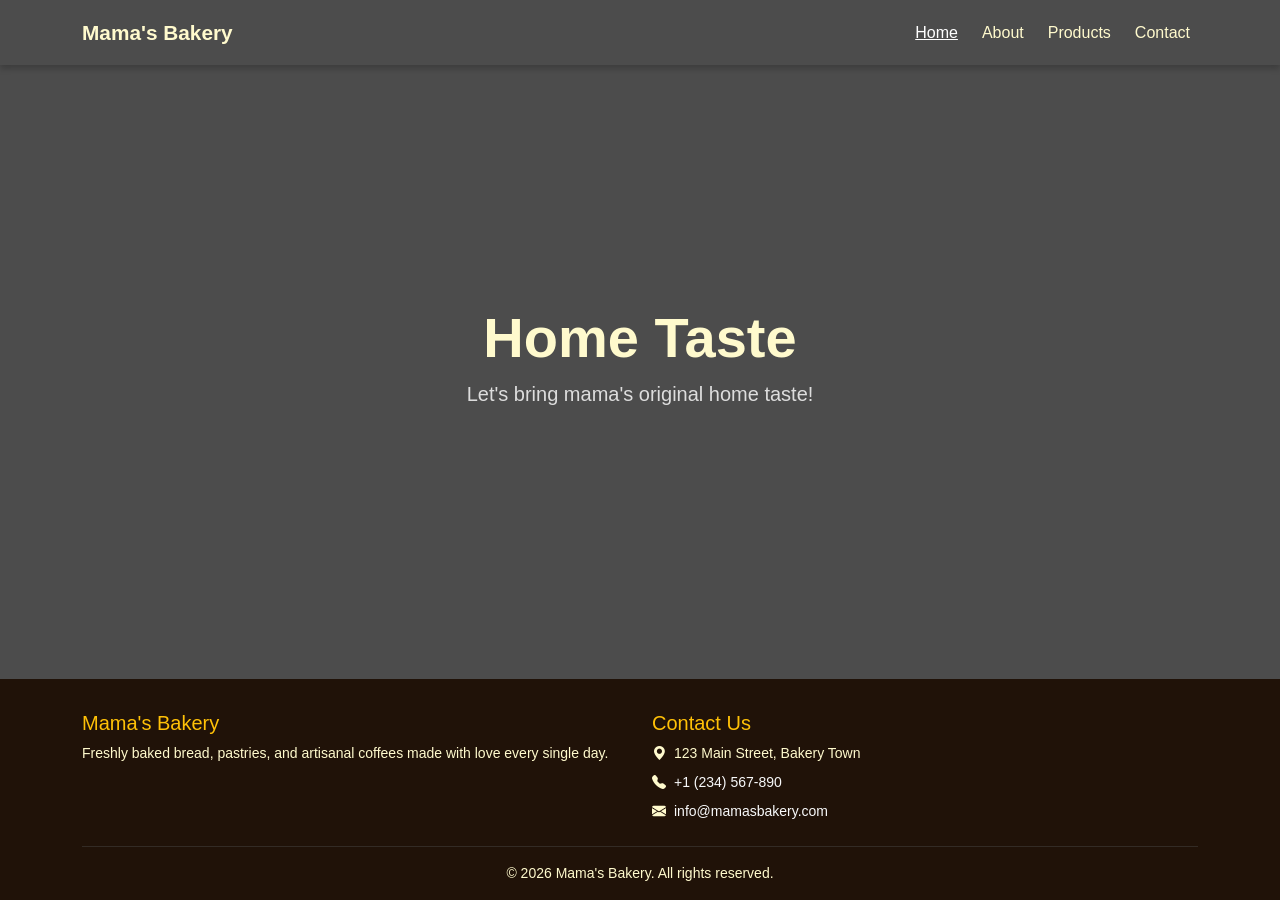
<file: index.html>
<!DOCTYPE html>
<html lang="en">
<head>
    <meta charset="utf-8">
    <meta name="viewport" content="width=device-width, initial-scale=1">
    <title>Mama's Bakery</title>

    <!-- Bootstrap 5 CSS & Icons -->
    <link href="https://cdn.jsdelivr.net/npm/bootstrap@5.3.3/dist/css/bootstrap.min.css" rel="stylesheet">
    <link href="https://cdn.jsdelivr.net/npm/bootstrap-icons@1.11.3/font/bootstrap-icons.min.css" rel="stylesheet">
    <link href="style.css" rel="stylesheet">
</head>

<body class="home-page">
    <header>
        <nav class="navbar navbar-expand-lg custom-navbar">
            <div class="container">
                <a class="navbar-brand page-logo" href="index.html">Mama's Bakery</a>
                <button class="navbar-toggler" type="button" data-bs-toggle="collapse" data-bs-target="#mainNav"
                        aria-controls="mainNav" aria-expanded="false" aria-label="Toggle navigation">
                    <span class="navbar-toggler-icon"></span>
                </button>
                <div class="collapse navbar-collapse" id="mainNav">
                    <ul class="navbar-nav ms-auto">
                        <li class="nav-item"><a class="nav-link active" aria-current="page" href="index.html">Home</a></li>
                        <li class="nav-item"><a class="nav-link" href="about.html">About</a></li>
                        <li class="nav-item"><a class="nav-link" href="products.html">Products</a></li>
                        <li class="nav-item"><a class="nav-link" href="contact.html">Contact</a></li>
                    </ul>
                </div>
            </div>
        </nav>
    </header>

    <main class="content d-flex flex-column justify-content-center align-items-center text-center">
        <h1 class="page-title display-4">Home Taste</h1>
        <p class="subtitle lead">Let's bring mama's original home taste!</p>
    </main>

    <footer class="footer">
        <div class="container">
            <div class="row gy-4 text-center text-md-start">
                <div class="col-md-6 footer-col">
                    <h3 class="h5 text-warning">Mama's Bakery</h3>
                    <p>Freshly baked bread, pastries, and artisanal coffees made with love every single day.</p>
                </div>
                <div class="col-md-6 footer-col">
                    <h4 class="h5 text-warning">Contact Us</h4>
                    <p><i class="bi bi-geo-alt-fill me-2"></i>123 Main Street, Bakery Town</p>
                    <p><i class="bi bi-telephone-fill me-2"></i><a href="tel:+1234567890" class="text-decoration-none text-light">+1 (234) 567-890</a></p>
                    <p><i class="bi bi-envelope-fill me-2"></i><a href="mailto:info@mamasbakery.com" class="text-decoration-none text-light">info@mamasbakery.com</a></p>
                </div>
            </div>
            <hr class="border-secondary my-3">
            <div class="footer-bottom text-center">
                <p class="mb-0">&copy; 2026 Mama's Bakery. All rights reserved.</p>
            </div>
        </div>
    </footer>

    <!-- Bootstrap 5 JS -->
    <script src="https://cdn.jsdelivr.net/npm/bootstrap@5.3.3/dist/js/bootstrap.bundle.min.js"></script>
</body>
</html>
</file>
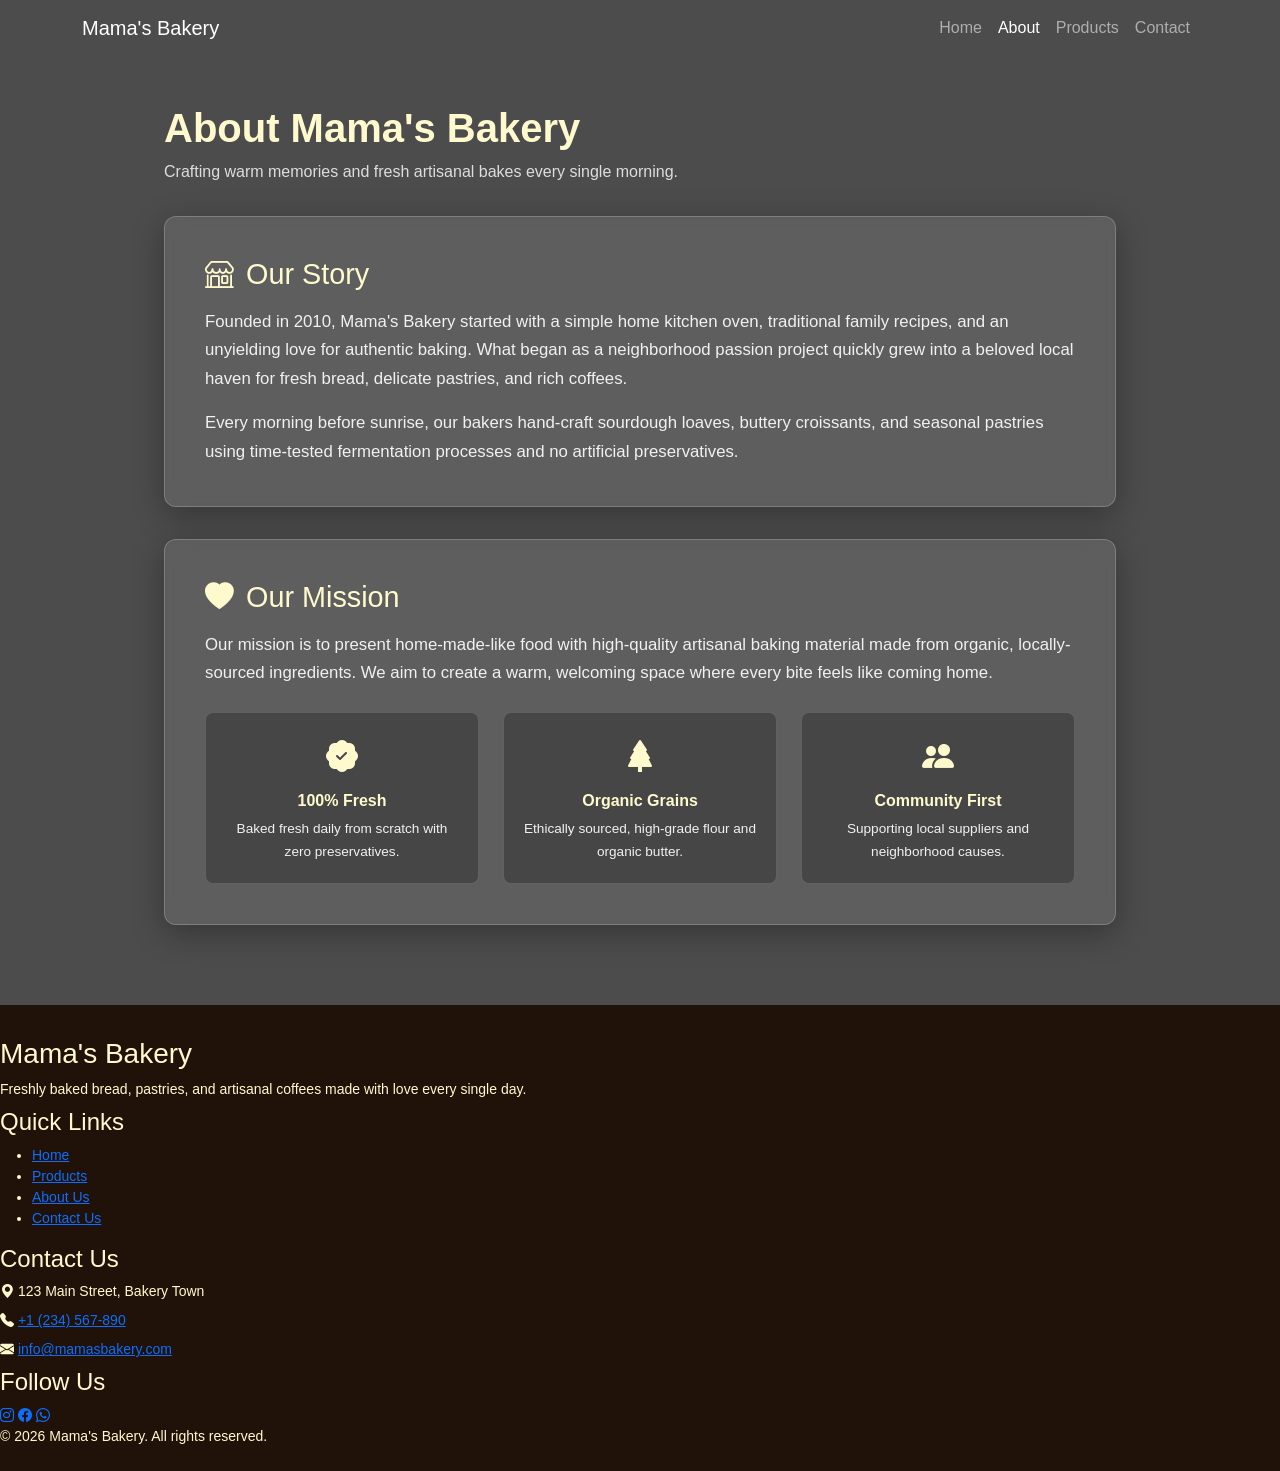
<file: about.html>
<!DOCTYPE html>
<html lang="en">
    <head>
        <meta charset="utf-8">
        <meta name="viewport" content="width=device-width, initial-scale=1.0">
        <title>About Us - Mama's Bakery</title>
        <link href="https://cdn.jsdelivr.net/npm/bootstrap@5.3.3/dist/css/bootstrap.min.css" rel="stylesheet">
        <link rel="stylesheet" href="https://cdn.jsdelivr.net/npm/bootstrap-icons@1.11.3/font/bootstrap-icons.min.css">
        <link rel="stylesheet" href="style.css">
        <script src="https://cdn.jsdelivr.net/npm/bootstrap@5.3.3/dist/js/bootstrap.bundle.min.js"></script>

        </head>
<body class="about-page">

    <nav class="navbar navbar-expand-lg navbar-dark custom-nav">
  <div class="container">
    <a class="navbar-brand" href="index.html">Mama's Bakery</a>
    <button class="navbar-toggler" type="button" data-bs-toggle="collapse" data-bs-target="#mainNav"
            aria-controls="mainNav" aria-expanded="false" aria-label="Toggle navigation">
      <span class="navbar-toggler-icon"></span>
    </button>
    <div class="collapse navbar-collapse" id="mainNav">
      <ul class="navbar-nav ms-auto">
       <li class="nav-item"><a class="nav-link" href="index.html">Home</a></li>
       <li class="nav-item"><a class="nav-link active" aria-current="page" href="about.html">About</a></li>
        <li class="nav-item"><a class="nav-link" href="products.html">Products</a></li>
        <li class="nav-item"><a class="nav-link" href="contact.html">Contact</a></li>

      </ul>
    </div>
  </div>
</nav>

    <main class="about-section">
        <h1 class="page-title">About Mama's Bakery</h1>
        <p class="subtitle">Crafting warm memories and fresh artisanal bakes every single morning.</p>

        <article class="glass-card">
            <h2><i class="bi bi-shop"></i> Our Story</h2>
            <p>
                Founded in 2010, Mama's Bakery started with a simple home kitchen oven, traditional family recipes, and an unyielding love for authentic baking. What began as a neighborhood passion project quickly grew into a beloved local haven for fresh bread, delicate pastries, and rich coffees.
            </p>
            <p>
                Every morning before sunrise, our bakers hand-craft sourdough loaves, buttery croissants, and seasonal pastries using time-tested fermentation processes and no artificial preservatives.
            </p>
        </article>

        <article class="glass-card">
            <h2><i class="bi bi-heart-fill"></i> Our Mission</h2>
            <p>
                Our mission is to present home-made-like food with high-quality artisanal baking material made from organic, locally-sourced ingredients. We aim to create a warm, welcoming space where every bite feels like coming home.
            </p>

            <div class="values-grid">
                <div class="value-box">
                    <div class="value-icon"><i class="bi bi-patch-check-fill"></i></div>
                    <div class="value-title">100% Fresh</div>
                    <p style="font-size: 0.85rem;">Baked fresh daily from scratch with zero preservatives.</p>
                </div>

                <div class="value-box">
                    <div class="value-icon"><i class="bi bi-tree-fill"></i></div>
                    <div class="value-title">Organic Grains</div>
                    <p style="font-size: 0.85rem;">Ethically sourced, high-grade flour and organic butter.</p>
                </div>

                <div class="value-box">
                    <div class="value-icon"><i class="bi bi-people-fill"></i></div>
                    <div class="value-title">Community First</div>
                    <p style="font-size: 0.85rem;">Supporting local suppliers and neighborhood causes.</p>
                </div>
            </div>
        </article>
    </main>

    <footer class="footer">
        <div class="footer-container">
            
            <div class="footer-col">
                <h3>Mama's Bakery</h3>
                <p>Freshly baked bread, pastries, and artisanal coffees made with love every single day.</p>
            </div>

            <div class="footer-col">
                <h4>Quick Links</h4>
                <ul class="footer-links">
                    <li><a href="index.html">Home</a></li>
                    <li><a href="products.html">Products</a></li>
                    <li><a href="about.html">About Us</a></li>
                    <li><a href="contact.html">Contact Us</a></li>
                </ul>
            </div>

            <div class="footer-col">
                <h4>Contact Us</h4>
                <p><i class="bi bi-geo-alt-fill"></i> 123 Main Street, Bakery Town</p>
                <p><i class="bi bi-telephone-fill"></i> <a href="tel:+1234567890">+1 (234) 567-890</a></p>
                <p><i class="bi bi-envelope-fill"></i> <a href="mailto:info@mamasbakery.com">info@mamasbakery.com</a></p>
            </div>

            <div class="footer-col">
                <h4>Follow Us</h4>
                <div class="footer-socials">
                    <a href="https://instagram.com" target="_blank" aria-label="Instagram"><i class="bi bi-instagram"></i></a>
                    <a href="https://facebook.com" target="_blank" aria-label="Facebook"><i class="bi bi-facebook"></i></a>
                    <a href="https://wa.me/1234567890" target="_blank" aria-label="WhatsApp"><i class="bi bi-whatsapp"></i></a>
                </div>
            </div>

        </div>

        <div class="footer-bottom">
            <p>&copy; 2026 Mama's Bakery. All rights reserved.</p>
        </div>
    </footer>

</body>
</html>
</file>
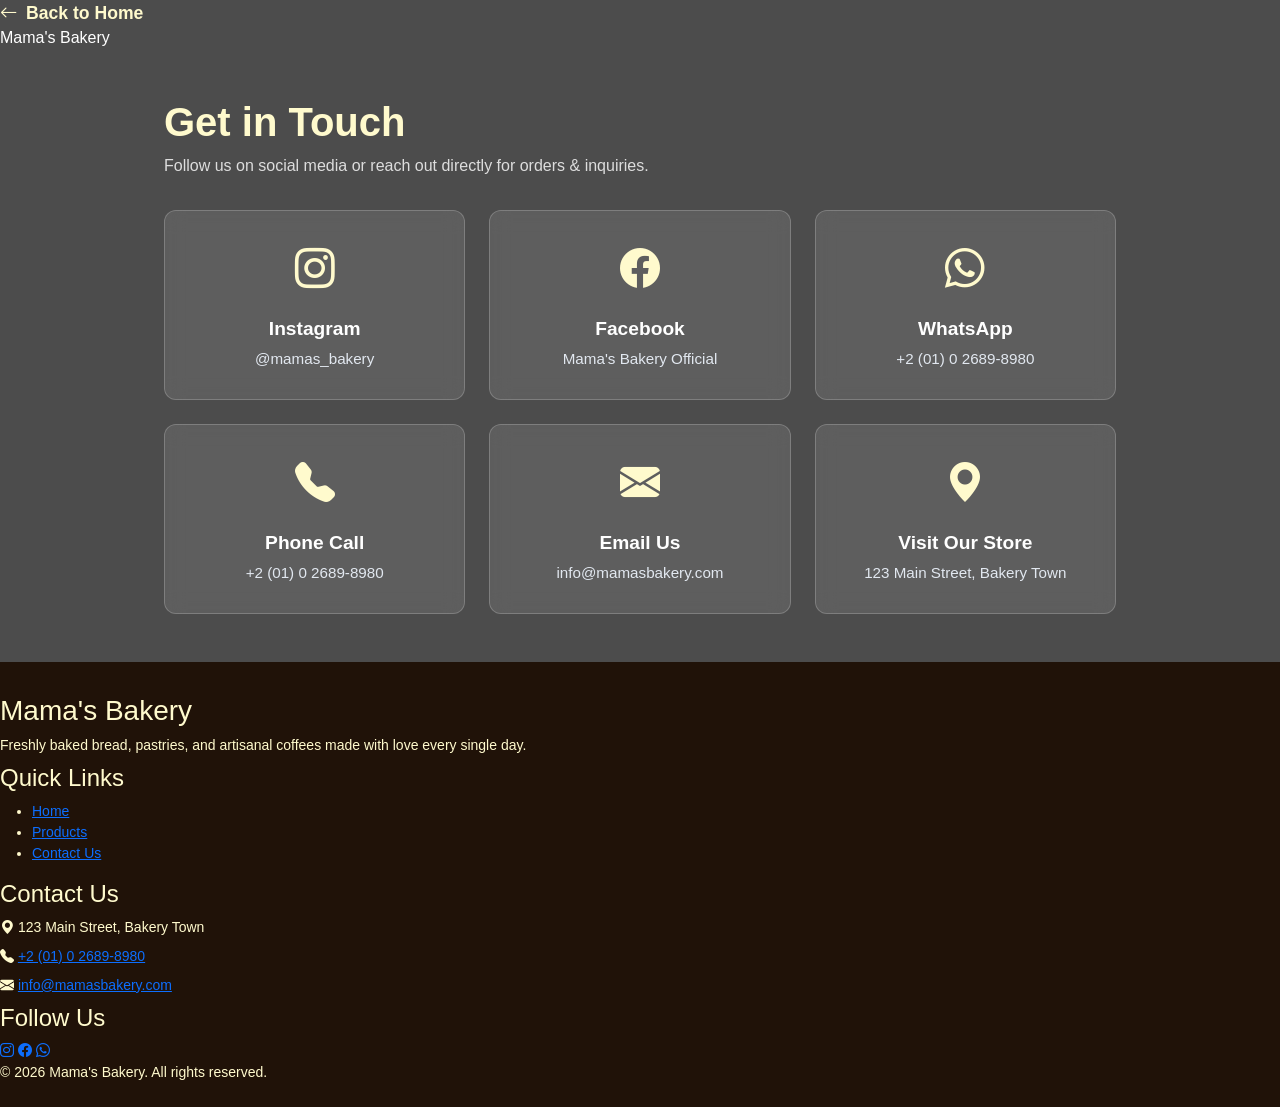
<file: contact.html>
<!DOCTYPE html>
<html lang="en">
    <head>
        <meta charset="utf-8">
        <meta name="viewport" content="width=device-width, initial-scale=1.0">
        <title>Contact Us - Mama's Bakery</title>
        <link href="https://cdn.jsdelivr.net/npm/bootstrap@5.3.3/dist/css/bootstrap.min.css" rel="stylesheet">
        <link rel="stylesheet" href="https://cdn.jsdelivr.net/npm/bootstrap-icons@1.11.3/font/bootstrap-icons.min.css">
        <script src="https://cdn.jsdelivr.net/npm/bootstrap@5.3.3/dist/js/bootstrap.bundle.min.js"></script>
        <link rel="stylesheet" href="style.css">
    </head>
    
    <body class="contact-page">
        <nav class="top-bar">
        <a href="index.html" class="back-btn">
            <i class="bi bi-arrow-left"></i> Back to Home
        </a>
        <div class="page-logo">Mama's Bakery</div>
    </nav>
     
    <main class="content">
        <h1 class="page-title">Get in Touch</h1>
        <p class="subtitle">Follow us on social media or reach out directly for orders & inquiries.</p>

        <div class="contact-grid">

            <a href="https://instagram.com" target="_blank" class="contact-card">
                <div class="icon-box">
                    <i class="bi bi-instagram"></i>
                </div>
                <div class="card-label">Instagram</div>
                <div class="card-detail">@mamas_bakery</div>
            </a>

            <a href="https://facebook.com" target="_blank" class="contact-card">
                <div class="icon-box">
                    <i class="bi bi-facebook"></i>
                </div>
                <div class="card-label">Facebook</div>
                <div class="card-detail">Mama's Bakery Official</div>
            </a>

            <a href="https://wa.me/1234567890" target="_blank" class="contact-card">
                <div class="icon-box">
                    <i class="bi bi-whatsapp"></i>
                </div>
                <div class="card-label">WhatsApp</div>
                <div class="card-detail">+2 (01) 0 2689-8980</div>
            </a>

            <a href="tel:+1234567890" class="contact-card">
                <div class="icon-box">
                    <i class="bi bi-telephone-fill"></i>
                </div>
                <div class="card-label">Phone Call</div>
                <div class="card-detail">+2 (01) 0 2689-8980</div>
            </a>

            <a href="mailto:info@mamasbakery.com" class="contact-card">
                <div class="icon-box">
                    <i class="bi bi-envelope-fill"></i>
                </div>
                <div class="card-label">Email Us</div>
                <div class="card-detail">info@mamasbakery.com</div>
            </a>

            <a href="https://maps.google.com" target="_blank" class="contact-card">
                <div class="icon-box">
                    <i class="bi bi-geo-alt-fill"></i>
                </div>
                <div class="card-label">Visit Our Store</div>
                <div class="card-detail">123 Main Street, Bakery Town</div>
            </a>

        </div>
    </main>
    <footer class="footer">
    <div class="footer-container">
        
        <div class="footer-col">
            <h3>Mama's Bakery</h3>
            <p>Freshly baked bread, pastries, and artisanal coffees made with love every single day.</p>
        </div>

        <div class="footer-col">
            <h4>Quick Links</h4>
            <ul class="footer-links">
                <li><a href="index.html">Home</a></li>
                <li><a href="products.html">Products</a></li>
                <li><a href="contact.html">Contact Us</a></li>
            </ul>
        </div>

        <div class="footer-col">
            <h4>Contact Us</h4>
            <p><i class="bi bi-geo-alt-fill"></i> 123 Main Street, Bakery Town</p>
            <p><i class="bi bi-telephone-fill"></i> <a href="tel:+2234567890">+2 (01) 0 2689-8980</a></p>
            <p><i class="bi bi-envelope-fill"></i> <a href="mailto:info@mamasbakery.com">info@mamasbakery.com</a></p>
        </div>

        <div class="footer-col">
            <h4>Follow Us</h4>
            <div class="footer-socials">
                <a href="https://instagram.com" target="_blank" aria-label="Instagram"><i class="bi bi-instagram"></i></a>
                <a href="https://facebook.com" target="_blank" aria-label="Facebook"><i class="bi bi-facebook"></i></a>
                <a href="https://wa.me/1234567890" target="_blank" aria-label="WhatsApp"><i class="bi bi-whatsapp"></i></a>
            </div>
        </div>

    </div>

    <div class="footer-bottom">
        <p>&copy; 2026 Mama's Bakery. All rights reserved.</p>
    </div>
</footer>

    </body>
    
</html>
</file>
<file: style.css>
/* ---------- Reset & base ---------- */
*,
*::before,
*::after {
  box-sizing: border-box;
}

body {
  margin: 0;
  min-height: 100vh;
  display: flex;
  flex-direction: column;
  font-family: 'Segoe UI', Tahoma, Geneva, Verdana, sans-serif;
  color: #ffffff;
  background: linear-gradient(rgba(0, 0, 0, 0.7), rgba(0, 0, 0, 0.7)),
    url('https://images.unsplash.com/photo-1509440159596-0249088772ff?q=80&w=1600&auto=format&fit=crop') center/cover no-repeat fixed;
}

/* ---------- Shared layout ---------- */
.content {
  flex: 1;
  width: 100%;
  max-width: 1000px;
  margin: 0 auto;
  padding: 3rem 1.5rem;
}

.footer {
  background-color: rgba(30, 15, 5, 0.95);
  color: #fffacd;
  padding: 2rem 0 1rem;
  font-size: 0.875rem;
}

.footer p {
  margin-bottom: 0.5rem;
}

/* ---------- Navigation ---------- */
.custom-navbar {
  background-color: 97704F;
  padding: 0.75rem 0;
  box-shadow: 0 4px 6px rgba(0, 0, 0, 0.2);
}

.custom-navbar .navbar-brand {
  font-size: 1.3rem;
  font-weight: 700;
  color: #fffacd !important;
}

.custom-navbar .nav-link {
  color: #fffacd !important;
  font-weight: 500;
  margin-left: 0.5rem;
  transition: color 0.2s ease;
}

.custom-navbar .nav-link:hover,
.custom-navbar .nav-link.active {
  color: #ffffff !important;
  text-decoration: underline;
}

.custom-navbar .navbar-toggler {
  border-color: rgba(255, 250, 205, 0.5);
}

.custom-navbar .navbar-toggler-icon {
  background-image: url("data:image/svg+xml,%3csvg xmlns='http://www.w3.org/2000/svg' viewBox='0 0 30 30'%3e%3cpath stroke='rgba%28255, 250, 205, 1%29' stroke-linecap='round' stroke-miterlimit='10' stroke-width='2' d='M4 7h22M4 15h22M4 23h22'/%3e%3c/svg%3e");
}

/* ---------- Inner-page top bar / Back btn ---------- */
.back-btn {
  color: #fffacd;
  text-decoration: none;
  font-size: 1.1rem;
  font-weight: 600;
  display: inline-flex;
  align-items: center;
  gap: 0.5rem;
  transition: transform 0.2s ease, color 0.2s ease;
}

.back-btn:hover {
  color: #ffffff;
  transform: translateX(-4px);
}

/* ---------- Page titles ---------- */
.page-title {
  color: #fffacd;
  font-weight: 700;
  margin-bottom: 0.5rem;
}

.subtitle {
  color: #dddddd;
  margin-bottom: 2rem;
}

/* ---------- Products page ---------- */
.section-title {
  color: #fffacd;
  font-size: 1.5rem;
  font-weight: 700;
  margin-bottom: 1rem;
  border-bottom: 2px solid #8B4513;
  padding-bottom: 0.5rem;
  display: inline-block;
}

.product-swipe-container {
  display: flex;
  gap: 1.5rem;
  overflow-x: auto;
  scroll-snap-type: x mandatory;
  padding: 1rem 0.5rem 2rem 0.5rem;
}

.product-card {
  flex: 0 0 280px;
  scroll-snap-align: start;
  background-color: rgba(228, 114, 69, 0.85);
  color: #333333;
  border-radius: 12px;
  overflow: hidden;
  display: flex;
  flex-direction: column;
  justify-content: space-between;
}

.product-img {
  width: 100%;
  height: 180px;
  object-fit: cover;
}

.product-title {
  font-size: 1.15rem;
  font-weight: 700;
  color: #5c2c06;
}

.btn-add {
  background-color: #8B4513;
  color: #ffffff;
  border: none;
  padding: 0.4rem 0.8rem;
  border-radius: 6px;
  cursor: pointer;
}

/* ---------- Contact page ---------- */
.contact-grid {
  display: grid;
  grid-template-columns: repeat(auto-fit, minmax(280px, 1fr));
  gap: 1.5rem;
}

.contact-card {
  background: rgba(255, 255, 255, 0.1);
  backdrop-filter: blur(10px);
  border: 1px solid rgba(255, 255, 255, 0.2);
  border-radius: 12px;
  padding: 1.75rem;
  text-align: center;
  text-decoration: none;
  color: #ffffff;
  display: flex;
  flex-direction: column;
  align-items: center;
  justify-content: center;
  transition: transform 0.25s ease, background-color 0.25s ease, border-color 0.25s ease;
}

.contact-card:hover {
  transform: translateY(-5px);
  background: rgba(255, 255, 255, 0.2);
  border-color: #fffacd;
  color: #fffacd;
}

.icon-box {
  font-size: 2.5rem;
  margin-bottom: 1rem;
  color: #fffacd;
}

.card-label {
  font-size: 1.2rem;
  font-weight: 700;
  margin-bottom: 0.25rem;
}

.card-detail {
  font-size: 0.95rem;
  color: #e2e8f0;
}

/* ---------- About page ---------- */
.about-section {
  max-width: 1000px;
  margin: 0 auto;
  padding: 3rem 1.5rem;
}

.glass-card {
  background: rgba(255, 255, 255, 0.1);
  backdrop-filter: blur(10px);
  border: 1px solid rgba(255, 255, 255, 0.2);
  border-radius: 12px;
  padding: 2.5rem;
  margin-bottom: 2rem;
  box-shadow: 0 8px 32px 0 rgba(0, 0, 0, 0.3);
}

.glass-card h2 {
  color: #fffacd;
  font-size: 1.8rem;
  margin-bottom: 1rem;
  display: flex;
  align-items: center;
  gap: 0.75rem;
}

.glass-card p {
  line-height: 1.7;
  color: #f1f1f1;
  font-size: 1.05rem;
  margin-bottom: 1rem;
}

.glass-card p:last-child {
  margin-bottom: 0;
}

.values-grid {
  display: grid;
  grid-template-columns: repeat(auto-fit, minmax(220px, 1fr));
  gap: 1.5rem;
  margin-top: 1.5rem;
}

.value-box {
  background: rgba(0, 0, 0, 0.25);
  border: 1px solid rgba(255, 250, 205, 0.15);
  border-radius: 8px;
  padding: 1.25rem;
  text-align: center;
}

.value-icon {
  font-size: 2rem;
  color: #fffacd;
  margin-bottom: 0.5rem;
}

.value-title {
  font-weight: 700;
  color: #fffacd;
  margin-bottom: 0.25rem;
}
</file>
